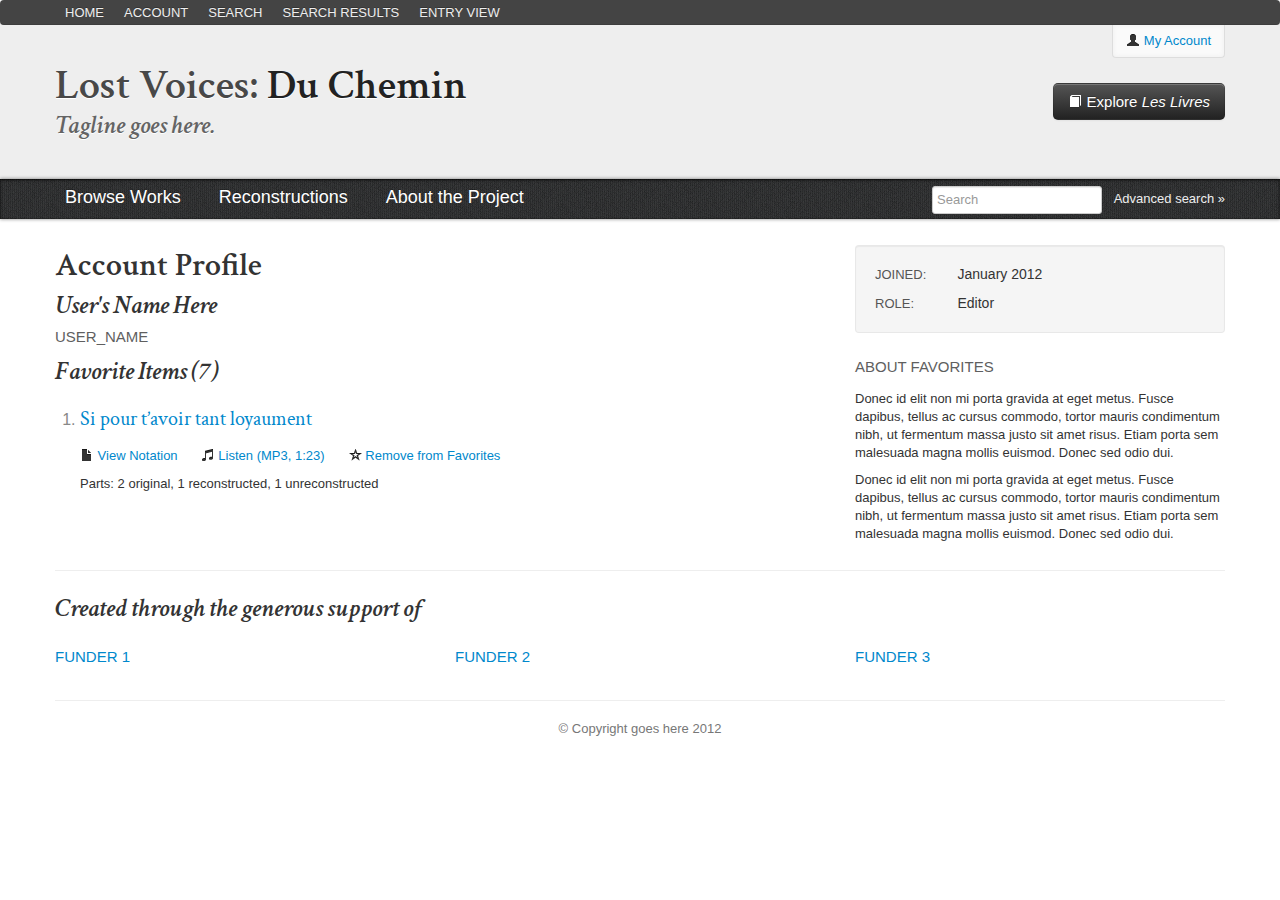
<file: public/account.html>
<!doctype html>
<!--[if lt IE 7]> <html class="no-js lt-ie9 lt-ie8 lt-ie7" lang="en"> <![endif]-->
<!--[if IE 7]>    <html class="no-js lt-ie9 lt-ie8" lang="en"> <![endif]-->
<!--[if IE 8]>    <html class="no-js lt-ie9" lang="en"> <![endif]-->
<!--[if gt IE 8]><!--> <html class="no-js" lang="en"> <!--<![endif]-->
<head>
  <meta charset="utf-8">
  <meta http-equiv="X-UA-Compatible" content="IE=edge,chrome=1">
  <title>My Account - Lost Voices: Du Chemin</title>
  <meta name="description" content="">
  <meta name="viewport" content="width=device-width">

  <link href="css/bootstrap.min.css" rel="stylesheet">
  <link href="css/bootstrap-responsive.min.css" rel="stylesheet">
  <link rel="stylesheet" href="css/style.css">
  <link href='http://fonts.googleapis.com/css?family=Crimson+Text:400,400italic,600,600italic' rel='stylesheet' type='text/css'>
  <script src="js/vendor/modernizr-2.5.3.min.js"></script>
</head>
<body id="account-page">

  <!--[if lt IE 7]><p class=chromeframe>Your browser is <em>ancient!</em> <a href="http://browsehappy.com/">Upgrade to a different browser</a> or <a href="http://www.google.com/chromeframe/?redirect=true">install Google Chrome Frame</a> to experience this site.</p><![endif]-->
  
  <div id="page-util-nav" class="navbar">
    <div class="navbar-inner">
      <div class="container-fluid">
        <ul class="nav">
          <li><a href="index.html">Home</a></li>
          <li><a href="account.html">Account</a></li>
          <li><a href="advanced.html">Search</a></li>
          <li><a href="results.html">Search Results</a></li>
          <li><a href="show.html">Entry View</a></li>
        </ul>
      </div>
    </div>
  </div>

    <div id="utility-nav" class="navbar">
      <div class="navbar-inner">
        <div class="container-fluid">
          <p class="navbar-text pull-right"><a href="account.html"><i class="icon-user"></i> My Account</a></p>
        </div>
      </div>
    </div>

    <div id="title-container" class="container-fluid">
      <div class="row-fluid">
        <div class="span12">
          <hgroup class="span8">
            <h1 id="main-title"><a href="index.html"><span class="main-title-pre">Lost Voices:</span> Du Chemin</a></h1>
            <h2 id="tagline">Tagline goes here.</h2>
          </hgroup>
          <a id="les-livres-link" class="btn btn-large btn-inverse" href="#"><i class="icon-book icon-white"></i> Explore <em>Les Livres</em></a>
        </div>
      </div>
    </div>

    <div id="main-nav" class="navbar">
      <div class="navbar-inner">
        <div class="container-fluid">
          <a class="btn btn-navbar" data-toggle="collapse" data-target=".nav-collapse">
            <span class="icon-bar"></span>
            <span class="icon-bar"></span>
            <span class="icon-bar"></span>
          </a>
          <div class="nav-collapse">
            <ul class="nav">
              <li class=""><a href="#">Browse Works</a></li>
              <li><a href="#about">Reconstructions</a></li>
              <li><a href="#contact">About the Project</a></li>
            </ul>
            <form class="navbar-search pull-right" action="">
              <input type="text" class="nav-search-query span2" placeholder="Search">
              <a href="advanced.html" class="advanced-link">Advanced search &raquo;</a>
            </form>
          </div><!--/.nav-collapse -->
        </div>
      </div>
    </div>

    <div id="main" class="container-fluid">
      <div class="row-fluid">
        <div class="span12">
          <div class="account-heading row-fluid">
            <hgroup class="account-title page-title span8">
              <h1>Account Profile</h1>
              <h2>User's Name Here</h2>
              <h3>User_name</h3>
            </hgroup>
            <div class="well span4">
              <dl class="well-list account-info-list">
                <dt>Joined:</dt>
                <dd>January 2012</dd>
                <dt>Role:</dt>
                <dd>Editor</dd>                
              </dl>
            </div>
          </div>
          <div class="row-fluid">
            <div class="span8 favorites-container content-container">
              <h2>Favorite Items <span class="favorites-count">(7)</span></h2>
              <ol class="item-list favorites-list">
                <li class="favorite">
                  <h3><a href="#">Si pour t&rsquo;avoir tant loyaument</a></h3>
                  <ul class="item-actions favorite-actions">
                    <li><a href=""><i class="icon-file"></i> View Notation</a></li>
                    <li><a href=""><i class="icon-music"></i> Listen (MP3, 1:23)</a></li>
                    <li><a href=""><i class="icon-star-empty"></i> Remove from Favorites</a></li>
                  </ul>
                  <span class="favorite-parts-info"><span class="favorite-parts-label">Parts:</span> 2 original, 1 reconstructed, 1 unreconstructed</span>
                </li>
              </ol>
            </div><!--/span-->
            <div id="sidebar" class="span4">
              <h3>About Favorites</h3>
              <p>Donec id elit non mi porta gravida at eget metus. Fusce dapibus, tellus ac cursus commodo, tortor mauris condimentum nibh, ut fermentum massa justo sit amet risus. Etiam porta sem malesuada magna mollis euismod. Donec sed odio dui. </p>
              <p>Donec id elit non mi porta gravida at eget metus. Fusce dapibus, tellus ac cursus commodo, tortor mauris condimentum nibh, ut fermentum massa justo sit amet risus. Etiam porta sem malesuada magna mollis euismod. Donec sed odio dui. </p>
            </div><!--/span-->
          </div><!--/row-->
        </div><!--/span-->
      </div><!--/row-->

      <hr>

      <footer id="footer">
        <div class="row-fluid">
          <h2>Created through the generous support of</h2>
        </div><!--/row-->
        <div class="row-fluid">
          <h3 class="span4"><a href="#">Funder 1</a></h3>
          <h3 class="span4"><a href="#">Funder 2</a></h3>
          <h3 class="span4"><a href="#">Funder 3</a></h3>
        </div><!--/row-->
        <hr>
        <p class="copyright">&copy; Copyright goes here 2012</p>
      </footer>

    </div><!--/.fluid-container-->

  <script src="//ajax.googleapis.com/ajax/libs/jquery/1.7.2/jquery.min.js"></script>
  <script>window.jQuery || document.write('<script src="js/vendor/jquery-1.7.2.min.js"><\/script>')</script>

  <script src="js/bootstrap/bootstrap-transition.js"></script>
  <script src="js/bootstrap/bootstrap-alert.js"></script>
  <script src="js/bootstrap/bootstrap-modal.js"></script>
  <script src="js/bootstrap/bootstrap-dropdown.js"></script>
  <script src="js/bootstrap/bootstrap-tab.js"></script>
  <script src="js/bootstrap/bootstrap-tooltip.js"></script>
  <script src="js/bootstrap/bootstrap-popover.js"></script>
  <script src="js/bootstrap/bootstrap-button.js"></script>
  <script src="js/bootstrap/bootstrap-collapse.js"></script>

  <!-- scripts concatenated and minified via build script -->
  <script src="js/plugins.js"></script>
  <script src="js/main.js"></script>
  <!-- end scripts -->

</body>
</html>
</file>
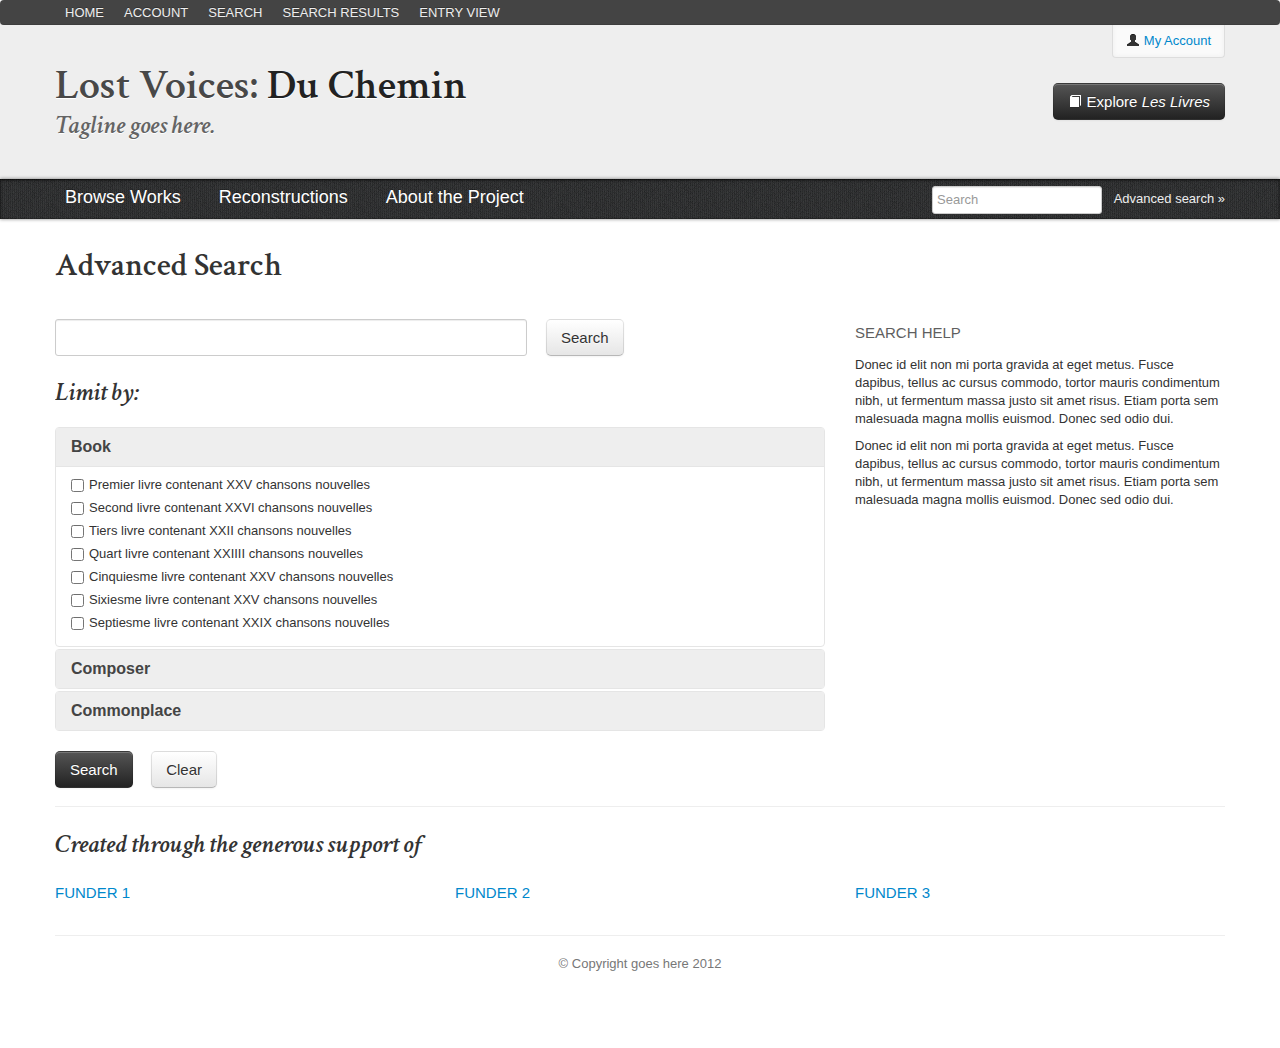
<file: public/advanced.html>
<!doctype html>
<!--[if lt IE 7]> <html class="no-js lt-ie9 lt-ie8 lt-ie7" lang="en"> <![endif]-->
<!--[if IE 7]>    <html class="no-js lt-ie9 lt-ie8" lang="en"> <![endif]-->
<!--[if IE 8]>    <html class="no-js lt-ie9" lang="en"> <![endif]-->
<!--[if gt IE 8]><!--> <html class="no-js" lang="en"> <!--<![endif]-->
<head>
  <meta charset="utf-8">
  <meta http-equiv="X-UA-Compatible" content="IE=edge,chrome=1">
  <title>Advanced Search - Lost Voices: Du Chemin</title>
  <meta name="description" content="">
  <meta name="viewport" content="width=device-width">

  <link href="css/bootstrap.min.css" rel="stylesheet">
  <link href="css/bootstrap-responsive.min.css" rel="stylesheet">
  <link rel="stylesheet" href="css/style.css">
  <link href='http://fonts.googleapis.com/css?family=Crimson+Text:400,400italic,600,600italic' rel='stylesheet' type='text/css'>
  <script src="js/vendor/modernizr-2.5.3.min.js"></script>
</head>
<body id="search-page">

  <!--[if lt IE 7]><p class=chromeframe>Your browser is <em>ancient!</em> <a href="http://browsehappy.com/">Upgrade to a different browser</a> or <a href="http://www.google.com/chromeframe/?redirect=true">install Google Chrome Frame</a> to experience this site.</p><![endif]-->
  
  <div id="page-util-nav" class="navbar">
    <div class="navbar-inner">
      <div class="container-fluid">
        <ul class="nav">
          <li><a href="index.html">Home</a></li>
          <li><a href="account.html">Account</a></li>
          <li><a href="advanced.html">Search</a></li>
          <li><a href="results.html">Search Results</a></li>
          <li><a href="show.html">Entry View</a></li>
        </ul>
      </div>
    </div>
  </div>

    <div id="utility-nav" class="navbar">
      <div class="navbar-inner">
        <div class="container-fluid">
          <p class="navbar-text pull-right"><a href="account.html"><i class="icon-user"></i> My Account</a></p>
        </div>
      </div>
    </div>

    <div id="title-container" class="container-fluid">
      <div class="row-fluid">
        <div class="span12">
          <hgroup class="span8">
            <h1 id="main-title"><a href="index.html"><span class="main-title-pre">Lost Voices:</span> Du Chemin</a></h1>
            <h2 id="tagline">Tagline goes here.</h2>
          </hgroup>
          <a id="les-livres-link" class="btn btn-large btn-inverse" href="#"><i class="icon-book icon-white"></i> Explore <em>Les Livres</em></a>
        </div>
      </div>
    </div>

    <div id="main-nav" class="navbar">
      <div class="navbar-inner">
        <div class="container-fluid">
          <a class="btn btn-navbar" data-toggle="collapse" data-target=".nav-collapse">
            <span class="icon-bar"></span>
            <span class="icon-bar"></span>
            <span class="icon-bar"></span>
          </a>
          <div class="nav-collapse">
            <ul class="nav">
              <li class=""><a href="#">Browse Works</a></li>
              <li><a href="#about">Reconstructions</a></li>
              <li><a href="#contact">About the Project</a></li>
            </ul>
            <form class="navbar-search pull-right" action="">
              <input type="text" class="nav-search-query span2" placeholder="Search">
              <a href="advanced.html" class="advanced-link">Advanced search &raquo;</a>
            </form>
          </div><!--/.nav-collapse -->
        </div>
      </div>
    </div>

    <div id="main" class="container-fluid">
      <div class="row-fluid">
        <div class="span12">
          <div class="search-heading row-fluid">
            <h1 class="search-title page-title span8">Advanced Search</h1>
          </div>
          <div class="row-fluid">
            <div class="span8 search-container content-container">
              <form class="form-search" action="">
                <input type="text" class="search-input">
                <button type="submit" class="btn btn-large">Search</button>
              </form>
              <div class="accordion" id="search-accordion">
                <h2>Limit by:</h2>
                <div class="accordion-group">
                  <div class="accordion-heading">
                    <a class="accordion-toggle" data-toggle="collapse" data-parent="#search-accordion" href="#book-section">
                      Book
                    </a>
                  </div>
                  <div id="book-section" class="accordion-body collapse in">
                    <div class="accordion-inner">
                      <label class="checkbox" for="book1"><input type="checkbox" id="book1" name="book" value="premier livre" /> Premier livre contenant XXV chansons nouvelles</label>
                      <label class="checkbox" for="book2"><input type="checkbox" id="book2" name="book" value="second livre" /> Second livre contenant XXVI chansons nouvelles</label>
                      <label class="checkbox" for="book3"><input type="checkbox" id="book3" name="book" value="tiers livre" /> Tiers livre contenant XXII chansons nouvelles</label>
                      <label class="checkbox" for="book4"><input type="checkbox" id="book4" name="book" value="quart livre" /> Quart livre contenant XXIIII chansons nouvelles</label>
                      <label class="checkbox" for="book5"><input type="checkbox" id="book5" name="book" value="cinquiesme livre" /> Cinquiesme livre contenant XXV chansons nouvelles</label>
                      <label class="checkbox" for="book6"><input type="checkbox" id="book6" name="book" value="sixiesme livre" /> Sixiesme livre contenant XXV chansons nouvelles</label>
                      <label class="checkbox" for="book7"><input type="checkbox" id="book7" name="book" value="septiesme livre" /> Septiesme livre contenant XXIX chansons nouvelles</label>
                    </div>
                  </div>
                </div>
                <div class="accordion-group">
                  <div class="accordion-heading">
                    <a class="accordion-toggle" data-toggle="collapse" data-parent="#search-accordion" href="#composer-section">
                      Composer
                    </a>
                  </div>
                  <div id="composer-section" class="accordion-body collapse">
                    <div class="accordion-inner">
                      <label class="checkbox" for="composer1"><input type="checkbox" id="composer1" name="composer" value="first composer" /> This Guy</label>
                      <label class="checkbox" for="composer2"><input type="checkbox" id="composer2" name="composer" value="second composer" /> That Gal</label>
                      <label class="checkbox" for="composer3"><input type="checkbox" id="composer3" name="composer" value="third composer" /> The Other One</label>
                    </div>
                  </div>
                </div>
                <div class="accordion-group">
                  <div class="accordion-heading">
                    <a class="accordion-toggle" data-toggle="collapse" data-parent="#search-accordion" href="#commonplace-section">
                      Commonplace
                    </a>
                  </div>
                  <div id="commonplace-section" class="accordion-body collapse">
                    <div class="accordion-inner">
                      <label class="checkbox" for="commonplace1"><input type="checkbox" id="commonplace1" name="commonplace" value="first commonplace" /> First Commonplace</label>
                      <label class="checkbox" for="commonplace2"><input type="checkbox" id="commonplace2" name="commonplace" value="second commonplace" /> Commonplace #2</label>
                      <label class="checkbox" for="commonplace3"><input type="checkbox" id="commonplace3" name="commonplace" value="third commonplace" /> Last, but Not Least, Commonplace</label>
                    </div>
                  </div>
                </div>
              </div>
              <div class="search-buttons">
                <button class="btn btn-large btn-inverse">Search</button>
                <button class="btn btn-large">Clear</button>
              </div>
            </div><!--/span-->
            <div id="sidebar" class="span4">
              <h3>Search Help</h3>
              <p>Donec id elit non mi porta gravida at eget metus. Fusce dapibus, tellus ac cursus commodo, tortor mauris condimentum nibh, ut fermentum massa justo sit amet risus. Etiam porta sem malesuada magna mollis euismod. Donec sed odio dui. </p>
              <p>Donec id elit non mi porta gravida at eget metus. Fusce dapibus, tellus ac cursus commodo, tortor mauris condimentum nibh, ut fermentum massa justo sit amet risus. Etiam porta sem malesuada magna mollis euismod. Donec sed odio dui. </p>
            </div><!--/span-->
          </div><!--/row-->
        </div><!--/span-->
      </div><!--/row-->

      <hr>

      <footer id="footer">
        <div class="row-fluid">
          <h2>Created through the generous support of</h2>
        </div><!--/row-->
        <div class="row-fluid">
          <h3 class="span4"><a href="#">Funder 1</a></h3>
          <h3 class="span4"><a href="#">Funder 2</a></h3>
          <h3 class="span4"><a href="#">Funder 3</a></h3>
        </div><!--/row-->
        <hr>
        <p class="copyright">&copy; Copyright goes here 2012</p>
      </footer>

    </div><!--/.fluid-container-->

  <script src="//ajax.googleapis.com/ajax/libs/jquery/1.7.2/jquery.min.js"></script>
  <script>window.jQuery || document.write('<script src="js/vendor/jquery-1.7.2.min.js"><\/script>')</script>

  <script src="js/bootstrap/bootstrap-transition.js"></script>
  <script src="js/bootstrap/bootstrap-alert.js"></script>
  <script src="js/bootstrap/bootstrap-modal.js"></script>
  <script src="js/bootstrap/bootstrap-dropdown.js"></script>
  <script src="js/bootstrap/bootstrap-tab.js"></script>
  <script src="js/bootstrap/bootstrap-tooltip.js"></script>
  <script src="js/bootstrap/bootstrap-popover.js"></script>
  <script src="js/bootstrap/bootstrap-button.js"></script>
  <script src="js/bootstrap/bootstrap-collapse.js"></script>

  <!-- scripts concatenated and minified via build script -->
  <script src="js/plugins.js"></script>
  <script src="js/main.js"></script>
  <!-- end scripts -->

</body>
</html>
</file>
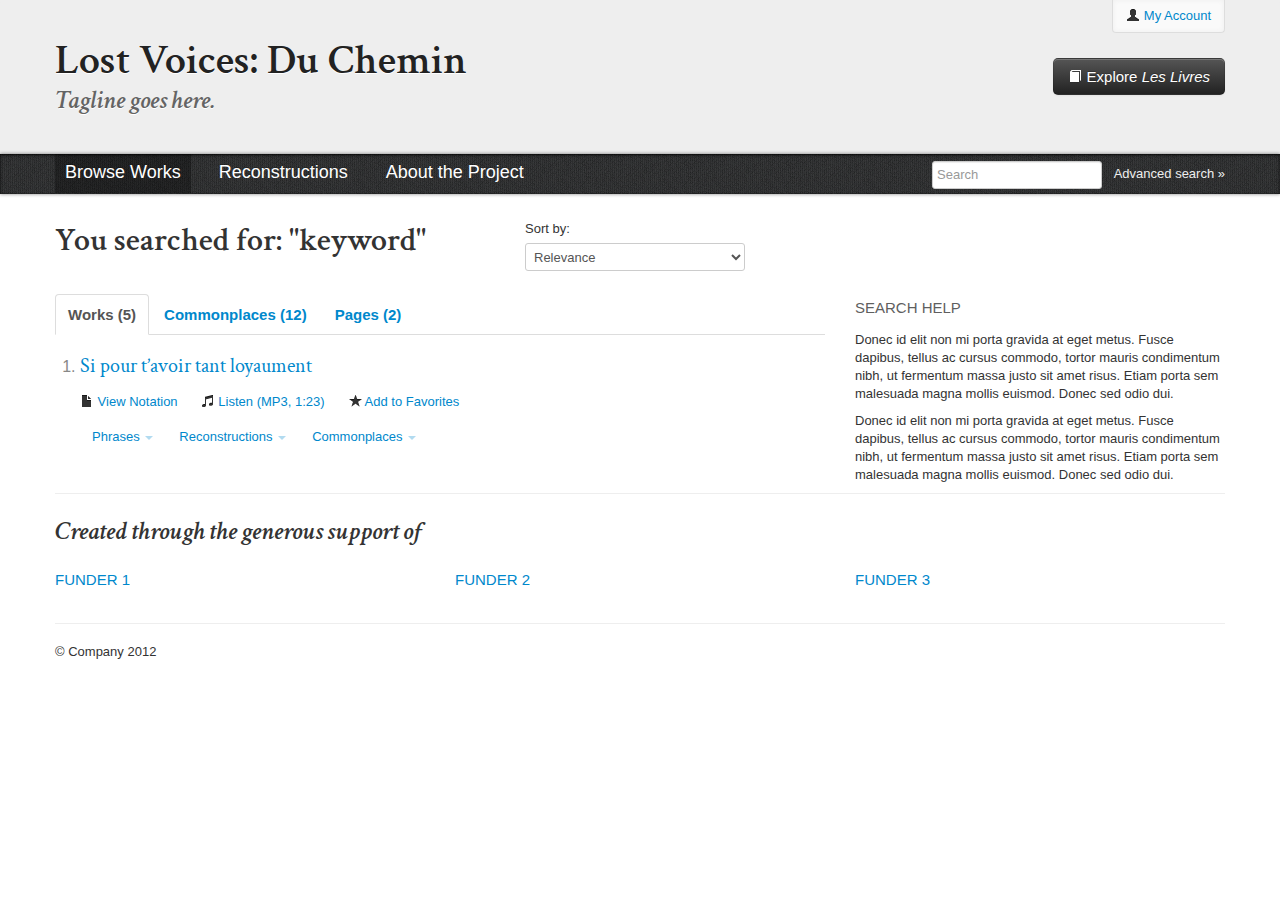
<file: public/results.html>
<!doctype html>
<!--[if lt IE 7]> <html class="no-js lt-ie9 lt-ie8 lt-ie7" lang="en"> <![endif]-->
<!--[if IE 7]>    <html class="no-js lt-ie9 lt-ie8" lang="en"> <![endif]-->
<!--[if IE 8]>    <html class="no-js lt-ie9" lang="en"> <![endif]-->
<!--[if gt IE 8]><!--> <html class="no-js" lang="en"> <!--<![endif]-->
<head>
  <meta charset="utf-8">
  <meta http-equiv="X-UA-Compatible" content="IE=edge,chrome=1">
  <title>Search Results - Lost Voices: Du Chemin</title>
  <meta name="description" content="">
  <meta name="viewport" content="width=device-width">

  <link href="css/bootstrap.min.css" rel="stylesheet">
  <link href="css/bootstrap-responsive.min.css" rel="stylesheet">
  <link rel="stylesheet" href="css/style.css">
  <link href='http://fonts.googleapis.com/css?family=Crimson+Text:400,400italic,600,600italic' rel='stylesheet' type='text/css'>
  <script src="js/vendor/modernizr-2.5.3.min.js"></script>
</head>
<body id="account-page">

  <!--[if lt IE 7]><p class=chromeframe>Your browser is <em>ancient!</em> <a href="http://browsehappy.com/">Upgrade to a different browser</a> or <a href="http://www.google.com/chromeframe/?redirect=true">install Google Chrome Frame</a> to experience this site.</p><![endif]-->

    <div id="utility-nav" class="navbar">
      <div class="navbar-inner">
        <div class="container-fluid">
          <p class="navbar-text pull-right"><a href="#"><i class="icon-user"></i> My Account</a></p>
        </div>
      </div>
    </div>

    <div id="title-container" class="container-fluid">
      <div class="row-fluid">
        <div class="span12">
          <hgroup class="span8">
            <h1 id="main-title">Lost Voices: Du Chemin</h1>
            <h2 id="tagline">Tagline goes here.</h2>
          </hgroup>
          <a id="les-livres-link" class="btn btn-large btn-inverse" href="#"><i class="icon-book icon-white"></i> Explore <em>Les Livres</em></a>
        </div>
      </div>
    </div>

    <div id="main-nav" class="navbar">
      <div class="navbar-inner">
        <div class="container-fluid">
          <a class="btn btn-navbar" data-toggle="collapse" data-target=".nav-collapse">
            <span class="icon-bar"></span>
            <span class="icon-bar"></span>
            <span class="icon-bar"></span>
          </a>
          <div class="nav-collapse">
            <ul class="nav">
              <li class="active"><a href="#">Browse Works</a></li>
              <li><a href="#about">Reconstructions</a></li>
              <li><a href="#contact">About the Project</a></li>
            </ul>
            <form class="navbar-search pull-right" action="">
              <input type="text" class="nav-search-query span2" placeholder="Search">
              <a href="advanced.html" class="advanced-link">Advanced search &raquo;</a>
            </form>
          </div><!--/.nav-collapse -->
        </div>
      </div>
    </div>

    <div id="main" class="container-fluid">
      <div class="row-fluid">
        <div class="span12">
          <div class="results-heading row-fluid">
            <h1 class="results-title page-title span5"><span class="searched-for">You searched for:</span> "keyword"</h1>
            <div class="sort-by">
              <label for="sort">Sort by:</label>
              <select id="sort">
                <option>Relevance</option>
                <option>Title</option>
                <option>Composer</option>
              </select>
          </div>
          <div class="row-fluid">
            <div class="span8 results-container content-container">
              <ul id="results-tab" class="nav nav-tabs">
                <li class="active"><a href="#works" data-toggle="tab">Works <span class="results-count">(5)</span></a></li>
                <li class=""><a href="#commonplaces" data-toggle="tab">Commonplaces <span class="results-count">(12)</span></a></li>
                <li class=""><a href="#pages" data-toggle="tab">Pages <span class="results-count">(2)</span></a></li>
              </ul>
              <div class="tab-content" id="results-tab-content">
                <div id="works" class="tab-pane fade active in">
                  <ol class="item-list results-list">
                    <li class="result works-result">
                      <h3><a href="#">Si pour t&rsquo;avoir tant loyaument</a></h3>
                      <ul class="item-actions">
                        <li><a href=""><i class="icon-file"></i> View Notation</a></li>
                        <li><a href=""><i class="icon-music"></i> Listen (MP3, 1:23)</a></li>
                        <li><a href=""><i class="icon-star"></i> Add to Favorites</a></li>
                      </ul>
                      <ul class="item-components nav nav-pills">
                        <li class="dropdown">
                          <a class="dropdown-toggle" data-toggle="dropdown" href="#">Phrases <b class="caret"></b></a>
                          <ul class="dropdown-menu">
                            <li><a href="#">Phrase one</a></li>
                            <li><a href="#">Phrase two</a></li>
                            <li class="divider"></li>
                            <li><a href="#">Explore phrases &raquo;</a></li>
                          </ul>
                        </li>
                        <li class="dropdown">
                          <a class="dropdown-toggle" data-toggle="dropdown" href="#">Reconstructions <b class="caret"></b></a>
                          <ul class="dropdown-menu">
                            <li><a href="#">Reconstruction one</a></li>
                            <li><a href="#">Reconstruction two</a></li>
                            <li class="divider"></li>
                            <li><a href="#">Explore reconstructions &raquo;</a></li>
                          </ul>
                        </li>
                        <li class="dropdown">
                          <a class="dropdown-toggle" data-toggle="dropdown" href="#">Commonplaces <b class="caret"></b></a>
                          <ul class="dropdown-menu">
                            <li><a href="#">Commonplace one</a></li>
                            <li><a href="#">Commonplace two</a></li>
                            <li class="divider"></li>
                            <li><a href="#">Explore commonplaces &raquo;</a></li>
                          </ul>
                        </li>
                      </ul>
                    </li>
                  </ol>
                </div>
                <div id="commonplaces" class="tab-pane fade">
                  <ol class="item-list results-list">
                    <li class="result commonplaces-result">
                      <h3><a href="#">Commonplace 1</a></h3>
                    </li>
                  </ol>
                </div>
                <div id="pages" class="tab-pane fade">
                  <ol class="item-list results-list">
                    <li class="result page-result">
                      <h3><a href="#">About Page</a></h3>
                    </li>
                  </ol>
                </div>
              </div>
            </div><!--/span-->
            <div id="sidebar" class="span4">
              <h3>Search Help</h3>
              <p>Donec id elit non mi porta gravida at eget metus. Fusce dapibus, tellus ac cursus commodo, tortor mauris condimentum nibh, ut fermentum massa justo sit amet risus. Etiam porta sem malesuada magna mollis euismod. Donec sed odio dui. </p>
              <p>Donec id elit non mi porta gravida at eget metus. Fusce dapibus, tellus ac cursus commodo, tortor mauris condimentum nibh, ut fermentum massa justo sit amet risus. Etiam porta sem malesuada magna mollis euismod. Donec sed odio dui. </p>
            </div><!--/span-->
          </div><!--/row-->
        </div><!--/span-->
      </div><!--/row-->

      <hr>

      <footer id="footer">
        <div class="row-fluid">
          <h2>Created through the generous support of</h2>
        </div><!--/row-->
        <div class="row-fluid">
          <h3 class="span4"><a href="#">Funder 1</a></h3>
          <h3 class="span4"><a href="#">Funder 2</a></h3>
          <h3 class="span4"><a href="#">Funder 3</a></h3>
        </div><!--/row-->
        <hr>
        <p>&copy; Company 2012</p>
      </footer>

    </div><!--/.fluid-container-->

  <script src="//ajax.googleapis.com/ajax/libs/jquery/1.7.2/jquery.min.js"></script>
  <script>window.jQuery || document.write('<script src="js/vendor/jquery-1.7.2.min.js"><\/script>')</script>

  <script src="js/bootstrap/bootstrap-transition.js"></script>
  <script src="js/bootstrap/bootstrap-alert.js"></script>
  <script src="js/bootstrap/bootstrap-modal.js"></script>
  <script src="js/bootstrap/bootstrap-dropdown.js"></script>
  <script src="js/bootstrap/bootstrap-tab.js"></script>
  <script src="js/bootstrap/bootstrap-tooltip.js"></script>
  <script src="js/bootstrap/bootstrap-popover.js"></script>
  <script src="js/bootstrap/bootstrap-button.js"></script>
  <script src="js/bootstrap/bootstrap-collapse.js"></script>

  <!-- scripts concatenated and minified via build script -->
  <script src="js/plugins.js"></script>
  <script src="js/main.js"></script>
  <!-- end scripts -->

</body>
</html>
</file>
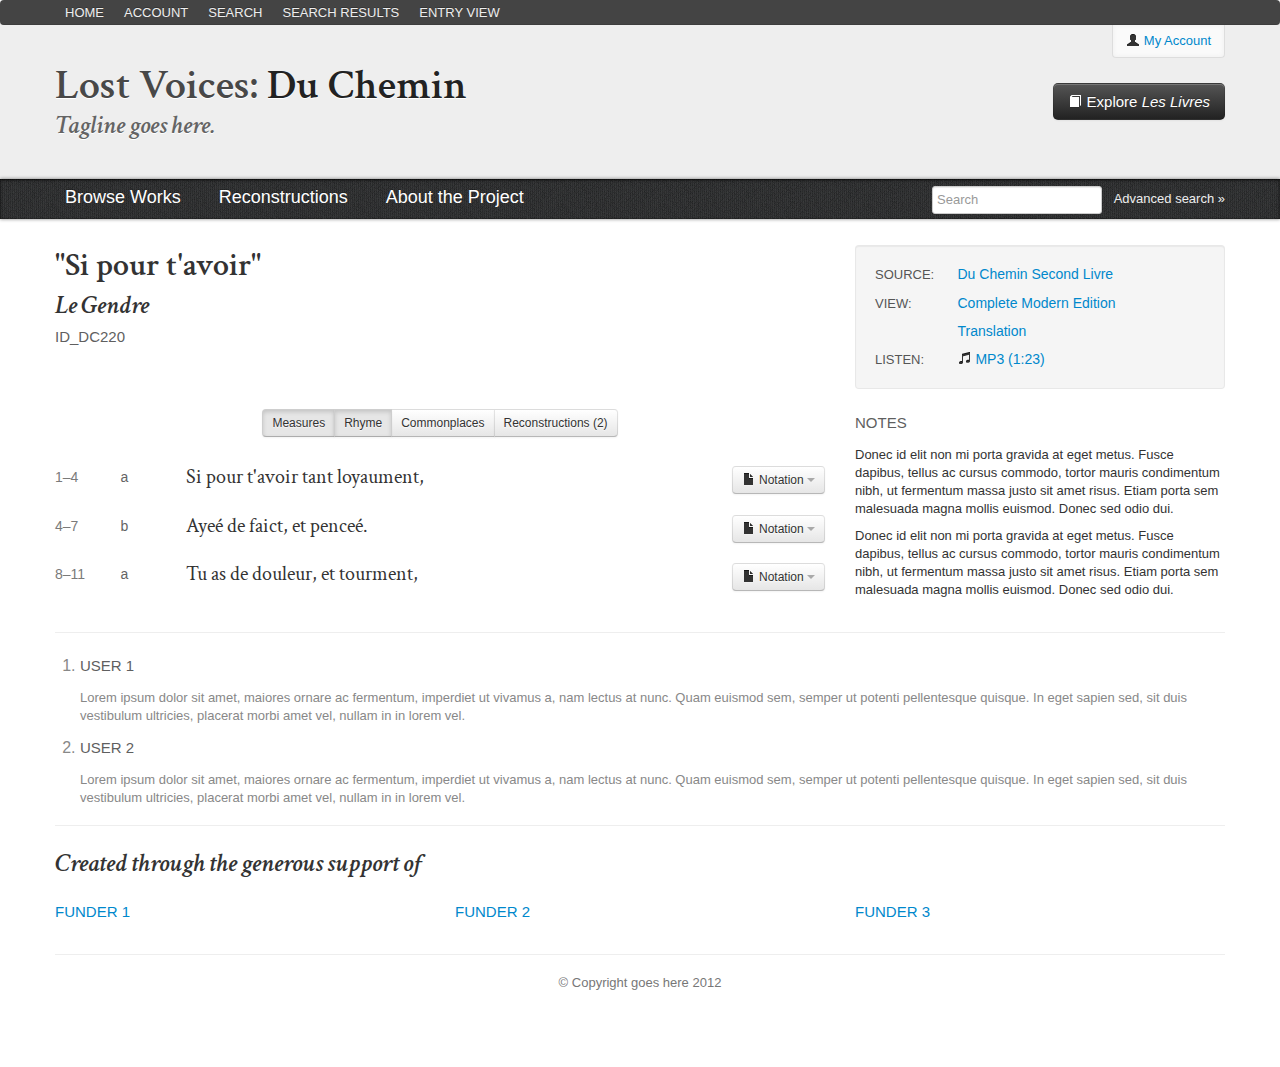
<file: public/show.html>
<!doctype html>
<!--[if lt IE 7]> <html class="no-js lt-ie9 lt-ie8 lt-ie7" lang="en"> <![endif]-->
<!--[if IE 7]>    <html class="no-js lt-ie9 lt-ie8" lang="en"> <![endif]-->
<!--[if IE 8]>    <html class="no-js lt-ie9" lang="en"> <![endif]-->
<!--[if gt IE 8]><!--> <html class="no-js" lang="en"> <!--<![endif]-->
<head>
  <meta charset="utf-8">
  <meta http-equiv="X-UA-Compatible" content="IE=edge,chrome=1">
  <title>Si pour t’avoir - Lost Voices: Du Chemin</title>
  <meta name="description" content="">
  <meta name="viewport" content="width=device-width">

  <link href="css/bootstrap.min.css" rel="stylesheet">
  <link href="css/bootstrap-responsive.min.css" rel="stylesheet">
  <link rel="stylesheet" href="css/style.css">
  <link href='http://fonts.googleapis.com/css?family=Crimson+Text:400,400italic,600,600italic' rel='stylesheet' type='text/css'>
  <script src="js/vendor/modernizr-2.5.3.min.js"></script>
</head>
<body id="show-page">

  <!--[if lt IE 7]><p class=chromeframe>Your browser is <em>ancient!</em> <a href="http://browsehappy.com/">Upgrade to a different browser</a> or <a href="http://www.google.com/chromeframe/?redirect=true">install Google Chrome Frame</a> to experience this site.</p><![endif]-->

    <div id="page-util-nav" class="navbar">
      <div class="navbar-inner">
        <div class="container-fluid">
          <ul class="nav">
            <li><a href="index.html">Home</a></li>
            <li><a href="account.html">Account</a></li>
            <li><a href="advanced.html">Search</a></li>
            <li><a href="results.html">Search Results</a></li>
            <li><a href="show.html">Entry View</a></li>
          </ul>
        </div>
      </div>
    </div>

    <div id="utility-nav" class="navbar">
      <div class="navbar-inner">
        <div class="container-fluid">
          <p class="navbar-text pull-right"><a href="account.html"><i class="icon-user"></i> My Account</a></p>
        </div>
      </div>
    </div>

    <div id="title-container" class="container-fluid">
      <div class="row-fluid">
        <div class="span12">
          <hgroup class="span8">
            <h1 id="main-title"><a href="index.html"><span class="main-title-pre">Lost Voices:</span> Du Chemin</a></h1>
            <h2 id="tagline">Tagline goes here.</h2>
          </hgroup>
          <a id="les-livres-link" class="btn btn-large btn-inverse" href="#"><i class="icon-book icon-white"></i> Explore <em>Les Livres</em></a>
        </div>
      </div>
    </div>

    <div id="main-nav" class="navbar">
      <div class="navbar-inner">
        <div class="container-fluid">
          <a class="btn btn-navbar" data-toggle="collapse" data-target=".nav-collapse">
            <span class="icon-bar"></span>
            <span class="icon-bar"></span>
            <span class="icon-bar"></span>
          </a>
          <div class="nav-collapse">
            <ul class="nav">
              <li class=""><a href="#">Browse Works</a></li>
              <li><a href="#about">Reconstructions</a></li>
              <li><a href="#contact">About the Project</a></li>
            </ul>
            <form class="navbar-search pull-right" action="">
              <input type="text" class="nav-search-query span2" placeholder="Search">
              <a href="advanced.html" class="advanced-link">Advanced search &raquo;</a>
            </form>
          </div><!--/.nav-collapse -->
        </div>
      </div>
    </div>

    <div id="main" class="container-fluid">
      <div class="row-fluid">
        <div class="span12">
          <div class="show-heading row-fluid">
            <hgroup class="show-title page-title span8">
              <h1>"Si pour t'avoir"</h1>
              <h2>Le Gendre</h2>
              <h3>ID_DC220</h3>
            </hgroup>
            <div class="well span4">
              <dl class="well-list account-info-list">
                <dt>Source:</dt>
                <dd><a href="#">Du Chemin Second Livre</a></dd>
                <dt>View:</dt>
                <dd><a href="#">Complete Modern Edition</a></dd>
                <dd><a href="#">Translation</a></dd>
                <dt>Listen:</dt>
                <dd><a href="#"><i class="icon-music"></i> MP3 (1:23)</a></dd>
              </dl>
            </div>
          </div>
          <div class="row-fluid">
            <div class="span8 show-container content-container">
              <div class="filter-container">
                <div id="show-filter" class="show-filter btn-group">
                  <button id="measure-btn" class="btn btn-small active">Measures</button>
                  <button id="rhyme-btn" class="btn btn-small active">Rhyme</button>
                  <button id="commonplaces-btn" class="btn btn-small">Commonplaces</button>
                  <button id="reconstructions-btn" class="btn btn-small">Reconstructions <span class="count">(2)</span></button>
                </div>
              </div>
              <div class="item-display">
                <div class="line">
                  <span class="measure span1">1&ndash;4</span>
                  <span class="rhyme span1">a</span>
                  <span class="line-text span7">Si pour t'avoir tant loyaument,</span>
                  <div class="dropdown notation-dropdown">
                    <a class="btn btn-small notation" data-toggle="dropdown"><i class="icon-file"></i> Notation <b class="caret"></b></a>
                    <ul class="dropdown-menu">
                      <li><a href="#">File Type 1 (1.3 MB)</a></li>
                      <li><a href="#">File Type 2 (5.1 MB)</a></li>
                    </ul>
                  </div>
                  <div class="commonplaces span12">
                    <ul>
                      <li><a href="#">Commonplace 1</a></li>
                    </ul>
                  </div>
                </div>
                <div class="line">
                  <span class="measure span1">4&ndash;7</span>
                  <span class="rhyme span1">b</span>
                  <span class="line-text span7">Ayeé de faict, et penceé.</span>
                  <div class="dropdown notation-dropdown">
                    <a class="btn btn-small notation" data-toggle="dropdown"><i class="icon-file"></i> Notation <b class="caret"></b></a>
                    <ul class="dropdown-menu">
                      <li><a href="#">File Type 1 (1.3 MB)</a></li>
                      <li><a href="#">File Type 2 (5.1 MB)</a></li>
                    </ul>
                  </div>
                  <div class="commonplaces span12">
                    <ul>
                      <li><a href="#">Commonplace 1</a></li>
                    </ul>
                  </div>
                </div>
                <div class="line">
                  <span class="measure span1">8&ndash;11</span>
                  <span class="rhyme span1">a</span>
                  <span class="line-text span7">Tu as de douleur, et tourment,</span>
                  <div class="dropdown notation-dropdown">
                    <a class="btn btn-small notation" data-toggle="dropdown"><i class="icon-file"></i> Notation <b class="caret"></b></a>
                    <ul class="dropdown-menu">
                      <li><a href="#">File Type 1 (1.3 MB)</a></li>
                      <li><a href="#">File Type 2 (5.1 MB)</a></li>
                    </ul>
                  </div>
                  <div class="commonplaces span12">
                    <ul>
                      <li><a href="#">Commonplace 1</a></li>
                    </ul>
                  </div>
                </div>
              </div>
            </div><!--/span-->
            <div id="sidebar" class="span4">
              <h3>Notes</h3>
              <p>Donec id elit non mi porta gravida at eget metus. Fusce dapibus, tellus ac cursus commodo, tortor mauris condimentum nibh, ut fermentum massa justo sit amet risus. Etiam porta sem malesuada magna mollis euismod. Donec sed odio dui. </p>
              <p>Donec id elit non mi porta gravida at eget metus. Fusce dapibus, tellus ac cursus commodo, tortor mauris condimentum nibh, ut fermentum massa justo sit amet risus. Etiam porta sem malesuada magna mollis euismod. Donec sed odio dui. </p>
            </div><!--/span-->
          </div><!--/row-->
        </div><!--/span-->
      </div><!--/row-->

      <hr>

      <div id="item-comments">
        <ol class="comments-list item-list">
          <li class="comment">
            <h3>User 1</h3>
            <p>Lorem ipsum dolor sit amet, maiores ornare ac fermentum, imperdiet ut vivamus a, nam lectus at nunc. Quam euismod sem, semper ut potenti pellentesque quisque. In eget sapien sed, sit duis vestibulum ultricies, placerat morbi amet vel, nullam in in lorem vel.</p>
          </li>
          <li class="comment">
            <h3>User 2</h3>
            <p>Lorem ipsum dolor sit amet, maiores ornare ac fermentum, imperdiet ut vivamus a, nam lectus at nunc. Quam euismod sem, semper ut potenti pellentesque quisque. In eget sapien sed, sit duis vestibulum ultricies, placerat morbi amet vel, nullam in in lorem vel.</p>
          </li>
        </ol>
      </div>

      <hr>

      <footer id="footer">
        <div class="row-fluid">
          <h2>Created through the generous support of</h2>
        </div><!--/row-->
        <div class="row-fluid">
          <h3 class="span4"><a href="#">Funder 1</a></h3>
          <h3 class="span4"><a href="#">Funder 2</a></h3>
          <h3 class="span4"><a href="#">Funder 3</a></h3>
        </div><!--/row-->
        <hr>
        <p class="copyright">&copy; Copyright goes here 2012</p>
      </footer>

    </div><!--/.fluid-container-->

  <script src="//ajax.googleapis.com/ajax/libs/jquery/1.7.2/jquery.min.js"></script>
  <script>window.jQuery || document.write('<script src="js/vendor/jquery-1.7.2.min.js"><\/script>')</script>

  <script src="js/bootstrap/bootstrap-transition.js"></script>
  <script src="js/bootstrap/bootstrap-alert.js"></script>
  <script src="js/bootstrap/bootstrap-modal.js"></script>
  <script src="js/bootstrap/bootstrap-dropdown.js"></script>
  <script src="js/bootstrap/bootstrap-tab.js"></script>
  <script src="js/bootstrap/bootstrap-tooltip.js"></script>
  <script src="js/bootstrap/bootstrap-popover.js"></script>
  <script src="js/bootstrap/bootstrap-button.js"></script>
  <script src="js/bootstrap/bootstrap-collapse.js"></script>

  <!-- scripts concatenated and minified via build script -->
  <script src="js/plugins.js"></script>
  <script src="js/main.js"></script>
  <!-- end scripts -->

</body>
</html>
</file>
<file: public/css/style.css>
/* LAYOUT */
body { padding-bottom: 40px; }
h1 { font-family: "crimson text", Georgia, serif; font-size: 32px; font-weight: 600; line-height: 42px; }
h2 { font-family: "crimson text", Georgia, serif; font-size: 26px; font-style: italic; font-weight: 600; }
h3 { color: #333; font-family: "crimson text", Georgia, serif; font-size: 20px; }
h3 { color: #5f5f5f; font-family: "Helvetica Neue", Arial, sans-serif; font-size: 15px; font-weight: 300; text-transform: uppercase; }
.container-fluid { margin: 0 auto; max-width: 90em; }
#main { margin: 2em auto; }
hr { clear: both; }

/* UTILITY NAV */
#page-util-nav { margin-bottom: 0;}
#page-util-nav .navbar-inner { background: #444; min-height: 0; }
#page-util-nav a { color: #eee; padding: 3px 10px; text-transform: uppercase; }

#utility-nav { background: #eee; height: 32px; margin-bottom: 0; }
#utility-nav .navbar-inner { 
  background: #eee; 
  -webkit-box-shadow: none;
  -moz-box-shadow: none;
  box-shadow: none; }
#utility-nav .navbar-text { 
  background: #fafafa;
  border-width: 0 1px 1px 1px;
  border-color: #ddd;
  border-style: solid; 
  line-height: 32px;
  padding: 0 1em;
  -webkit-box-shadow: inset 0 0 5px #eee;
  -moz-box-shadow: inset 0 0 5px #eee;
  box-shadow: inset 0 0 5px #eee;
  -webkit-border-radius: 0 0 4px 4px;
  -moz-border-radius: 0 0 4px 4px;
  border-radius: 0 0 4px 4px; }

/* MAIN TITLE */
#title-container { background: #eee; padding: 8px 20px 36px; max-width: none; }
#title-container .row-fluid { margin: 0 auto; max-width: 90em; }
#main-title { color: #222; font-size: 42px; line-height: 42px; }
#main-title a, #main-title a:hover, #main-title a:active { color: #222; text-decoration: none; }
#main-title .main-title-pre { color: #484848; }
#title-container #tagline { color: #646464; }
#main-title, #tagline, #home-hero h1 {
  -webkit-text-shadow: 0 1px 0 #fff;
  -moz-text-shadow:    0 1px 0 #fff;
  text-shadow:         0 1px 0 #fff; }
#les-livres-link { float: right; margin-top: 18px; }

/* MAIN NAVIGATION */
#main-nav .navbar-inner {
min-height: 40px;
background: url('../img/classy_fabric.png') repeat scroll 0 0 #555;
-webkit-border-radius: 0;
-moz-border-radius: 0;
border-radius: 0;
-webkit-box-shadow: 0 1px 3px rgba(0,0,0,.25), 0 -1px 3px rgba(0,0,0,.25), inset 0 1px 3px rgba(0,0,0,0.75), inset 0 -1px 0 rgba(0,0,0,.1), inset 0 1px 0 rgba(0,0,0,.25);
-moz-box-shadow:    0 1px 3px rgba(0,0,0,.25), 0 -1px 3px rgba(0,0,0,.25), inset 0 1px 3px rgba(0,0,0,0.75), inset 0 -1px 0 rgba(0,0,0,.1), inset 0 1px 0 rgba(0,0,0,.25);
box-shadow:         0 1px 3px rgba(0,0,0,.25), 0 -1px 3px rgba(0,0,0,.25), inset 0 1px 3px rgba(0,0,0,0.75), inset 0 -1px 0 rgba(0,0,0,.1), inset 0 1px 0 rgba(0,0,0,.25);
}
#main-nav .nav li a { color: #fff; font-size: 18px; font-weight: 300; margin-right: 1em; }
#main-nav .nav li a:hover { background-color: rgba(0,0,0,0.2); }
#main-nav .nav li.active a { background-color: rgba(0,0,0,0.3); }

/* MAIN CONTENT */
h1.page-title { margin-bottom: 1em; }
#main h2, #main h3 { margin-bottom: 0.67em; }
#main h4 { margin-bottom: 0.5em; }

.filter-container { margin: 0 auto 2em; text-align: center; }
.show-filter { display: inline-block; }
#show-page .btn-small { font-size: 12px; }

/* HOME */
#home-hero { background: #f5f5f5; border-bottom: 4px double #bbb; border-top: 4px double #bbb; overflow: hidden; padding: 30px; }
#home-hero.hero-unit h1 { font-size: 32px; margin-bottom: 0.67em; }
#home-hero .thumbnails li { margin: 0 30px 0 0; }
#home-hero .btn { font-weight: normal; margin-right: 1em; margin-top: 1em; }

/* ACCOUNT */
#main .account-heading h2, #main .account-heading h3, #main .account-heading h4,
#main .show-heading h2, #main .show-heading h3, #main .show-heading h4 { margin-bottom: 0; }

#main .well { overflow: hidden; padding: 19px 19px 9px 19px; }
dl.well-list { margin: 0; }
.well-list dt { clear: both; color: #555; float: left; font-weight: normal; line-height: 19px; padding-bottom: 10px; text-transform: uppercase; width: 20%; }
.well-list dd { float: right; font-size: 14px; margin-left: 5%; padding-bottom: 10px; width: 75%; }

.item-list { color: #888; font-size: 16px; }
.item-list ul, .item-list span { color: #333; font-size: 13px; }
.item-actions { margin: 1em 0 0.67em; padding: 0; }
.item-actions li { display: inline; margin-right: 1.5em; }

/* SEARCH */
#search-page #main .search-input { font-size: 21px; height: 27px; line-height: 27px; margin-right: 2%; width: 60%; }
#search-page .search-buttons .btn { margin-right: 1em; }
.nav-search-query { margin-bottom: 0; margin-right: 0.67em; }
a.advanced-link, a.advanced-link:hover, a.advanced-link:active { color: #eee; line-height: 27px; }
a.accordion-toggle { background: #eee; color: #444; font-size: 16px; font-weight: bold; line-height: 22px; }
.results-container .tab-content {overflow: visible; }

/* RESULTS */
#main .nav-tabs li a { font-size: 15px; font-weight: bold; line-height: 23px; }

/* ITEM DISPLAY */
.commonplaces.span12 { display: none; margin-left: 0; }
.commonplaces ul { margin-left: 0; }
.commonplaces li  { display: inline; margin-right: 1em; }

.line { display: inline-block; margin-bottom: 1.2em; width: 100%; }
.measure { color: #7a7a7a; font-size: 14px; }
.rhyme { color: #646464; font-size: 14px; }
.line-text, .favorite h3, .result h3 { font-family: "crimson text", Georgia, serif;  font-size: 20px; text-transform: none; }
.notation-dropdown { float: right; margin-top: -2px; }

/* FOOTER */
.copyright { color: #777; text-align: center; }


@media only screen and (min-width: 35em) {
  /* Style adjustments for viewports that meet the condition */
}


/* ==|== non-semantic helper classes ======================================== */

/* For image replacement */
.ir { border: 0; font: 0/0 a; text-shadow: none; color: transparent; background-color: transparent; }

/* Hide from both screenreaders and browsers: h5bp.com/u */
.hidden { display: none !important; visibility: hidden; }

/* Hide only visually, but have it available for screenreaders: h5bp.com/v */
.visuallyhidden { border: 0; clip: rect(0 0 0 0); height: 1px; margin: -1px; overflow: hidden; padding: 0; position: absolute; width: 1px; }

/* Extends the .visuallyhidden class to allow the element to be focusable when navigated to via the keyboard: h5bp.com/p */
.visuallyhidden.focusable:active, .visuallyhidden.focusable:focus { clip: auto; height: auto; margin: 0; overflow: visible; position: static; width: auto; }

/* Hide visually and from screenreaders, but maintain layout */
.invisible { visibility: hidden; }

/* Contain floats: h5bp.com/q */
.clearfix:before, .clearfix:after { content: ""; display: table; }
.clearfix:after { clear: both; }
.clearfix { *zoom: 1; }


/* ==|== print styles ======================================================= */

@media print {
  * { background: transparent !important; color: black !important; box-shadow:none !important; text-shadow: none !important; } /* Black prints faster: h5bp.com/s */
  a, a:visited { text-decoration: underline; }
  a[href]:after { content: " (" attr(href) ")"; }
  abbr[title]:after { content: " (" attr(title) ")"; }
  .ir a:after, a[href^="javascript:"]:after, a[href^="#"]:after { content: ""; } /* Don't show links for images, or javascript/internal links */
  pre, blockquote { border: 1px solid #999; page-break-inside: avoid; }
  thead { display: table-header-group; } /* h5bp.com/t */
  tr, img { page-break-inside: avoid; }
  img { max-width: 100% !important; }
  @page { margin: 0.5cm; }
  p, h2, h3 { orphans: 3; widows: 3; }
  h2, h3 { page-break-after: avoid; }
}
</file>
